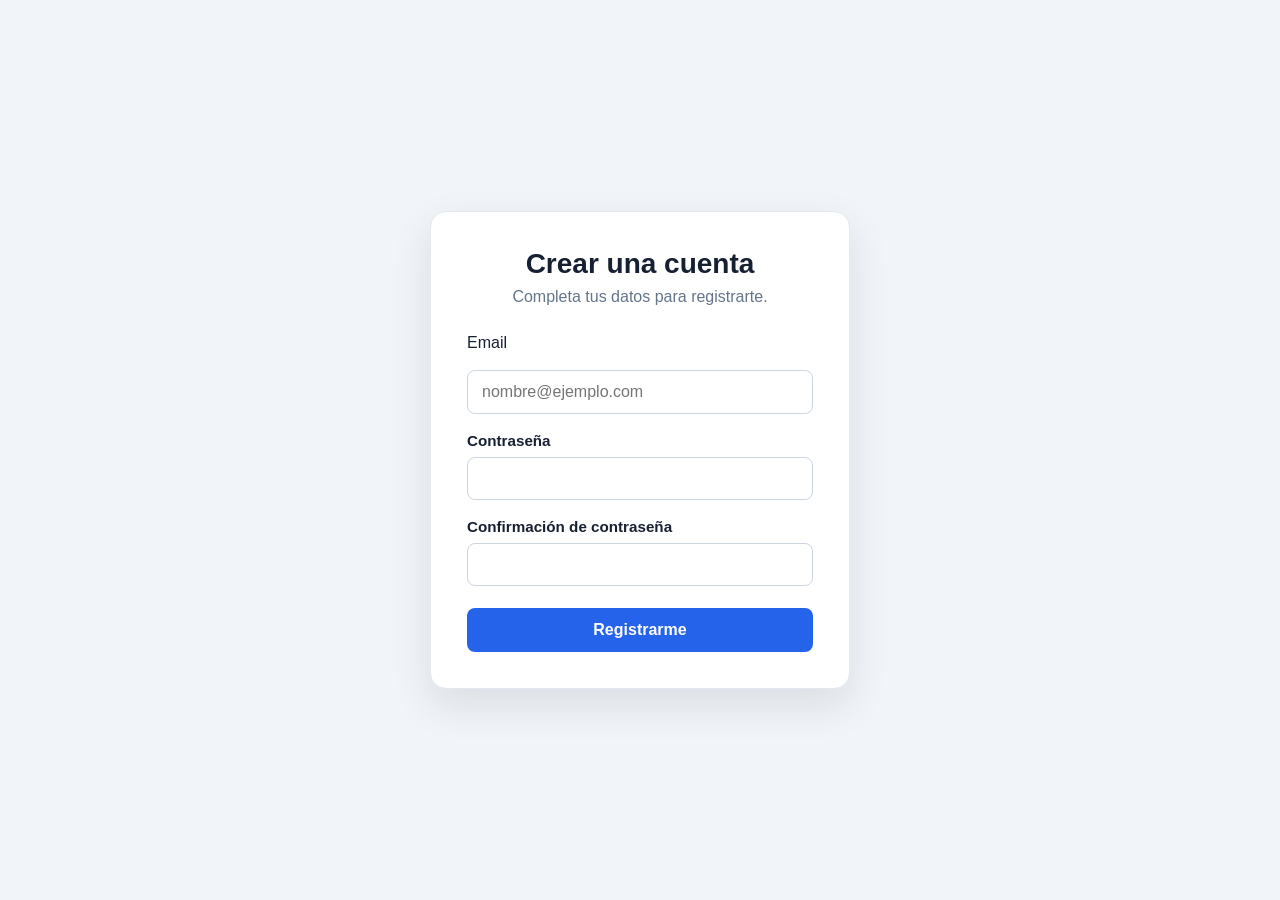
<file: index.html>
<!DOCTYPE html>
<html lang="es">
<head>
    <meta charset="UTF-8">
    <meta name="viewport" content="width=device-width, initial-scale=1.0">
    <link rel="stylesheet" href="style.css">
    <title>Registro</title>
</head>
<body>
    <main class="registro">
        <h1>Crear una cuenta</h1>
        <p class="descripcion">Completa tus datos para registrarte.</p>

        <form onsubmit="registro(event)" id="formulario>
            <label for="email">
                Email
                <input type="email" id="email" name="email" autocomplete="email" placeholder="nombre@ejemplo.com" required>
            </label>

            <label for="password">
                Contraseña
                <input type="password" id="password" name="password" autocomplete="new-password" required>
            </label>

            <label for="confirmacion">
                Confirmación de contraseña
                <input type="password" id="confirmacion" name="confirmacion" autocomplete="new-password" required>
            </label>

            <button id="btn" type="submit">Registrarme</button>
        </form>
    </main>
    

    <script src="script.js"></script>
</body>
</html>
</file>
<file: style.css>
* {
    margin: 0;
    padding: 0;
    box-sizing: border-box;
}

body {
    min-height: 100vh;
    display: grid;
    place-items: center;
    padding: 24px;
    background: #f1f5f9;
    color: #172033;
    font-family: Arial, sans-serif;
}

.registro {
    width: min(100%, 420px);
    padding: 36px;
    border: 1px solid #e2e8f0;
    border-radius: 16px;
    background: #fff;
    box-shadow: 0 16px 40px rgb(15 23 42 / 10%);
}

h1 {
    margin-bottom: 8px;
    font-size: 1.75rem;
    text-align: center;
}

.descripcion {
    margin-bottom: 28px;
    color: #64748b;
    text-align: center;
}

form {
    display: flex;
    flex-direction: column;
    gap: 18px;
}

label {
    display: flex;
    flex-direction: column;
    gap: 8px;
    font-size: 0.95rem;
    font-weight: 600;
}

input {
    width: 100%;
    padding: 12px 14px;
    border: 1px solid #cbd5e1;
    border-radius: 8px;
    font: inherit;
}

input:focus {
    border-color: #2563eb;
    outline: 3px solid rgb(37 99 235 / 15%);
}

#btn {
    margin-top: 4px;
    padding: 13px 16px;
    border: 0;
    border-radius: 8px;
    background: #2563eb;
    color: #fff;
    cursor: pointer;
    font: inherit;
    font-weight: 700;
}

#btn:hover {
    background: #1d4ed8;
}

#btn:focus-visible {
    outline: 3px solid rgb(37 99 235 / 35%);
    outline-offset: 3px;
}

@media (max-width: 480px) {
    .registro {
        padding: 28px 22px;
    }
}
</file>
